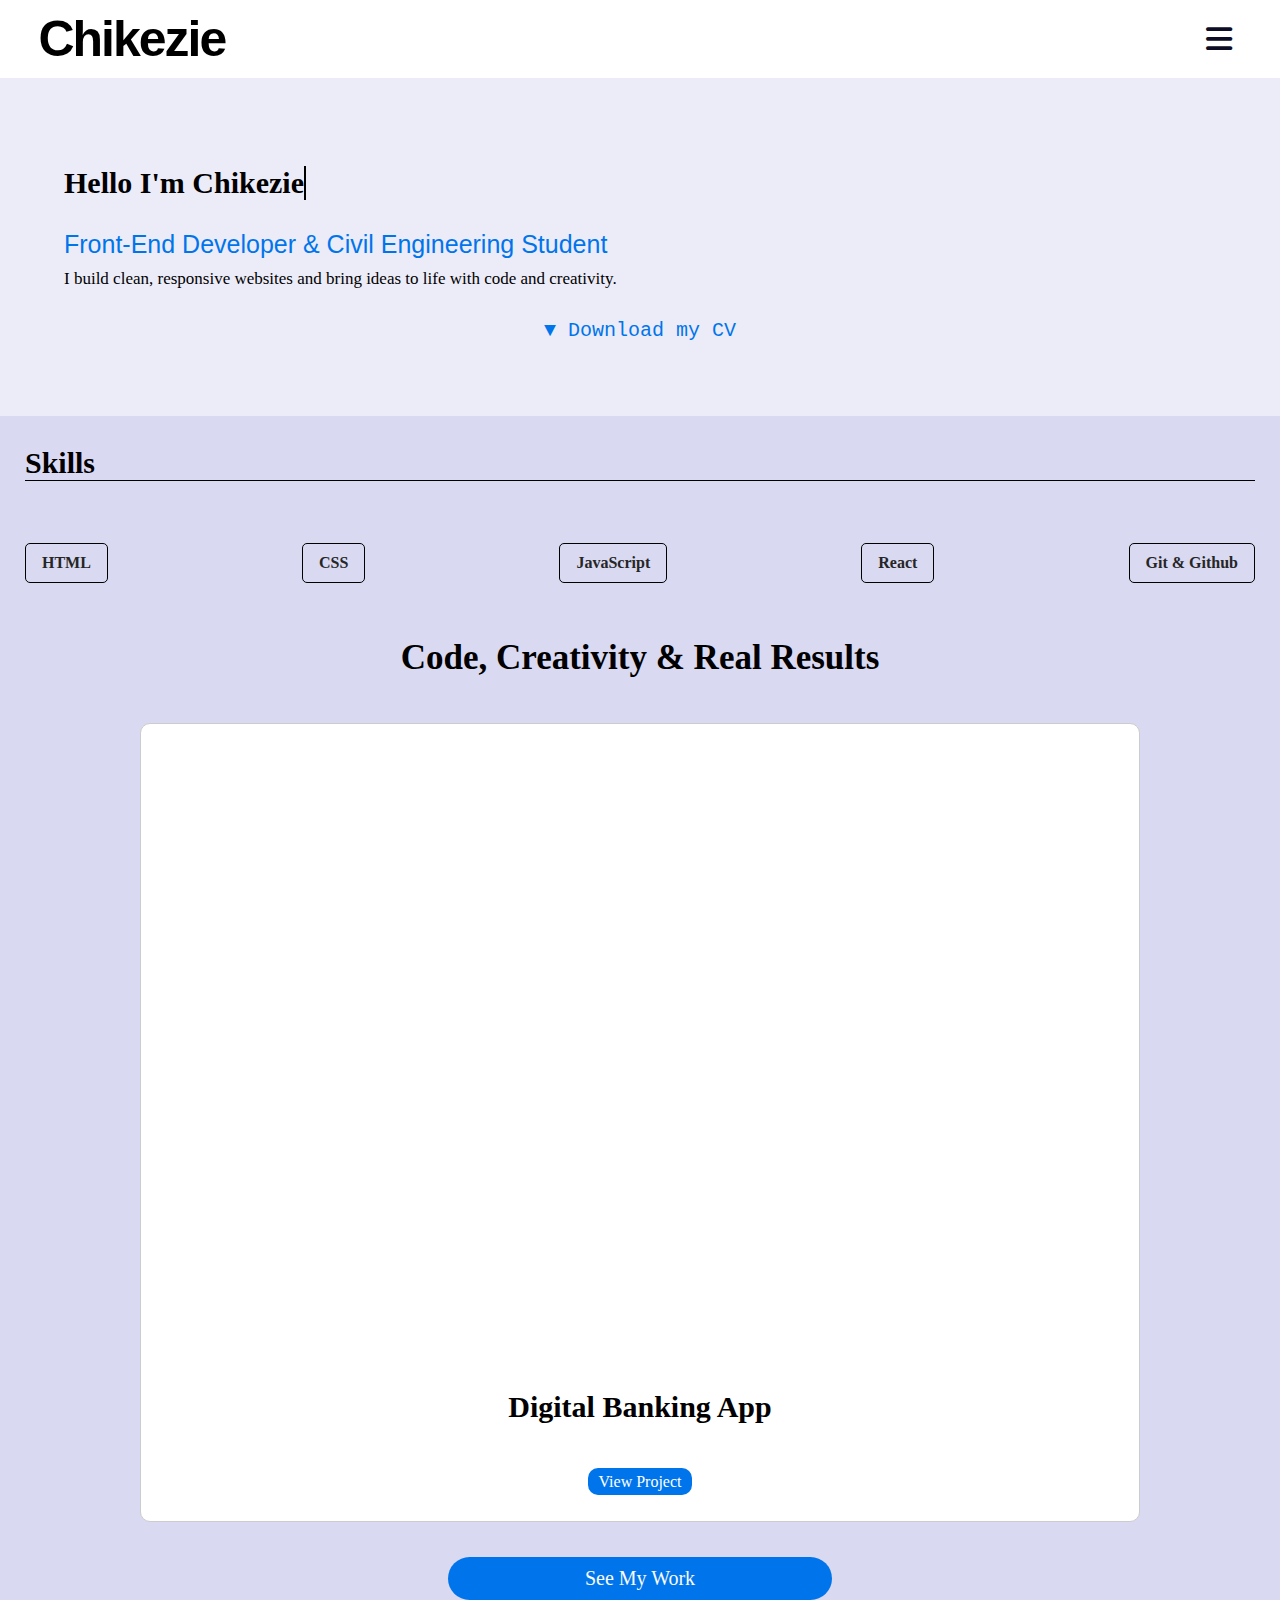
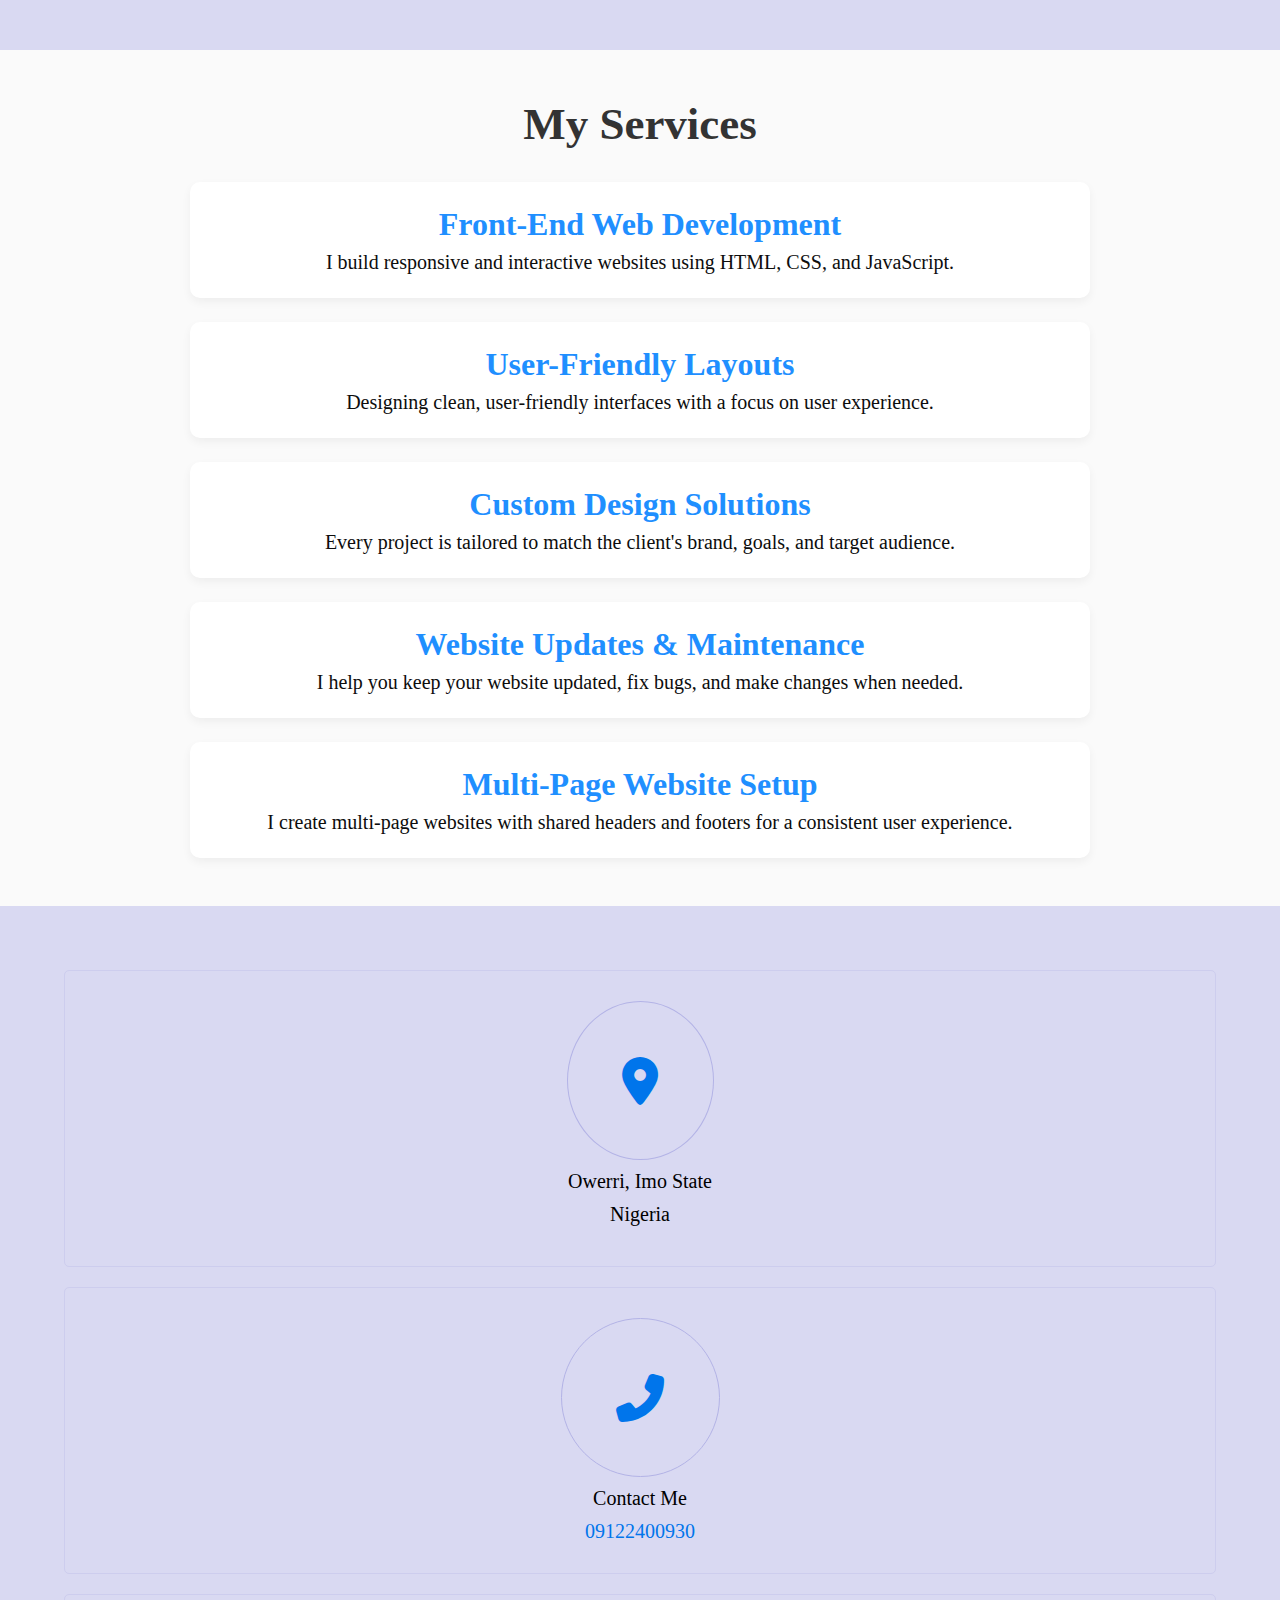
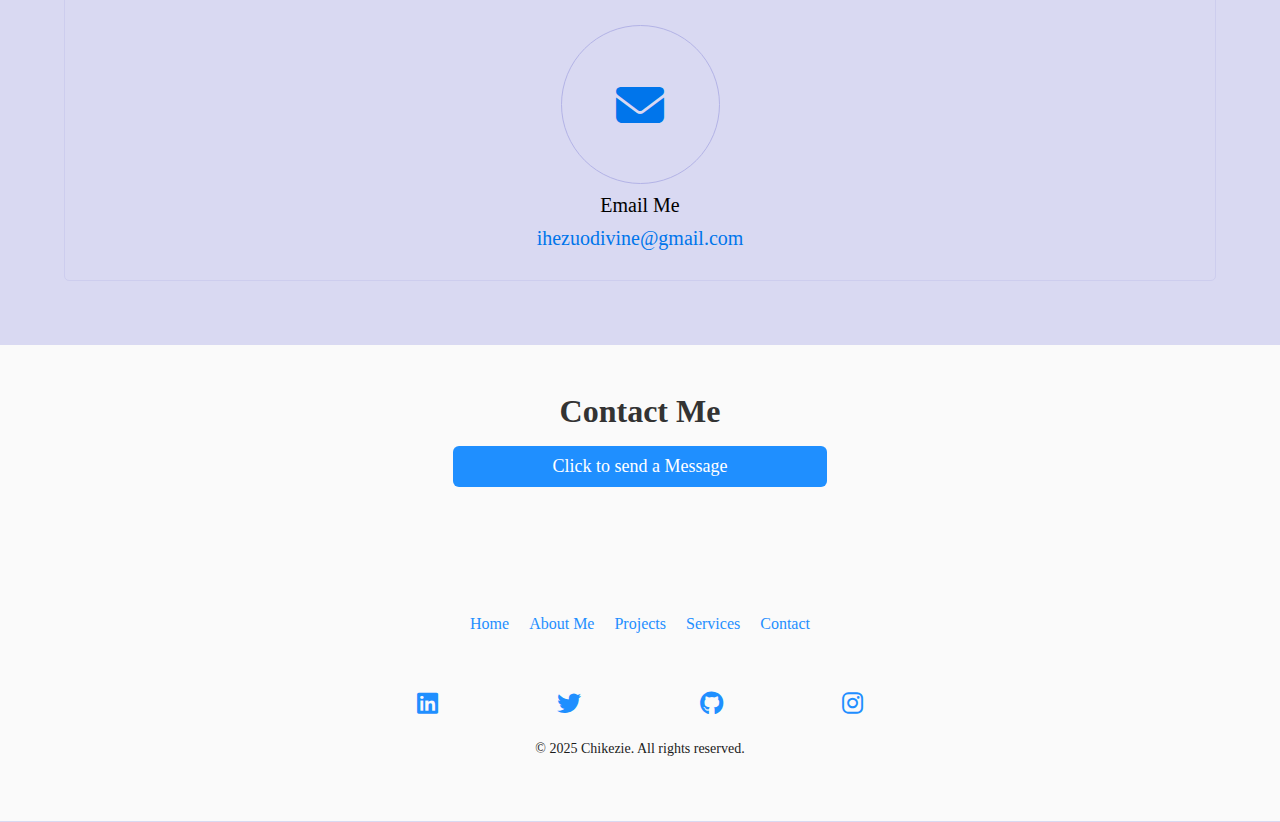
<file: index.html>
<!DOCTYPE html>
<html lang="en">
  <head>
    <title>Chikezie</title>
    <meta charset="utf-8" />
    <meta name="viewport" content="width=device-width initialscale=1.0" />
    <link rel="stylesheet" href="Just-me.css" />
    <link
      rel="stylesheet"
      href="https://cdnjs.cloudflare.com/ajax/libs/font-awesome/6.5.0/css/all.min.css"
    />
  </head>
  <body>
    <header>
      <div class="logo" id="logo1">
        <h1>Chikezie</h1>
        <a href="#section-sidemenu" id="menubarbtn"
          ><i class="fas fa-bars"></i
        ></a>
      </div>

      <div class="section-sidemenu" id="section-sidemenu">
        <div class="infomenu">
          <p><a href="#sidemenu" id="sidemenubtn">MENU</a></p>
          <p><a href="#infocontainer" id="infobtn">INFO</a></p>
        </div>

        <div class="logo">
          <h1>Chikezie</h1>
          <a href="" id="close"><i class="fas fa-times"></i></a>
        </div>

        <nav id="sidemenu">
          <a href="#home" class="home2">Home</a>
          <a href="#aboutme" class="about1">About</a>
          <a href="#project">projects</a>
          <a href="#services">Services</a>
          <a href="#contact">Contact</a>
        </nav>

        <div id="infocontainer">
          <h1>About Me</h1>
          <p>
            I'm a front end developer using modern ideas simplicity design and
            universal visual identification tailored to dedicated and current
            market.
          </p>

          <a href="#contact">Contact Me</a>

          <h1>contact us</h1>

          <div class="contact-info">
            <p><i class="fas fa-map-marker-alt"></i> Imo, Nigeria</p>
            <p><i class="fas fa-phone"></i> +2349122400930</p>
            <p><i class="fas fa-envelope"></i>ihezuodivine@gmail.com</p>
          </div>
        </div>
      </div>
    </header>

    <section class="home" id="home">
      <h1>Hello I'm <span class="myname">Chikezie</span></h1>
      <p>
        <span class="homespan"
          >Front-End Developer & Civil Engineering Student</span
        >
      </p>
      <p>
        I build clean, responsive websites and bring ideas to life with code and
        creativity.
      </p>

      <a href="" class="seework" id="seework">Go back</a>

      <p class="CV">
        <a href="MY RESUME.IHEZUO.DIVINE.pdf">&#x25BC; Download my CV</a>
      </p>
    </section>

    <section class="about" id="aboutme">
      <h1>About Me</h1>
      <p>
        Hello! I'm <strong>Chikezie</strong>, a creative and dedicated
        <strong>Front-End Developer</strong>
        with a passion for clean code and engaging user experiences. I enjoy
        bringing ideas to life through modern web technologies.
      </p>
      <p>
        I specialize in building responsive and interactive websites using
        <strong>HTML</strong>, <strong>CSS</strong>, and
        <strong>JavaScript</strong>. My goal is to create beautiful, functional
        websites that work smoothly on all devices.
      </p>

      <h2>Skills</h2>
      <ul class="skills-list">
        <li>
          <strong>HTML</strong><br />
          I write clean, semantic HTML to structure content effectively and
          ensure accessibility.
        </li>
        <li>
          <strong>CSS</strong><br />
          I style websites with CSS, including Flexbox, Grid, animations, and
          responsive layouts.
        </li>
        <li>
          <strong>JavaScript</strong><br />
          I use JavaScript to add interactivity and dynamic behavior to
          websites.
        </li>
        <li>
          <strong>Git</strong><br />
          I track changes in my code and manage versions during development.
        </li>
        <li>
          <strong>GitHub</strong><br />
          I use GitHub to store and share code, collaborate, and deploy my
          projects.
        </li>
      </ul>
    </section>

    <main id="main">
      <article class="articleskill">
        <h2>Skills</h2>
        <div class="skillscontainer">
          <h3>HTML</h3>
          <h3>CSS</h3>
          <h3>JavaScript</h3>
          <h3>React</h3>
          <h3>Git & Github</h3>
        </div>
      </article>

      <section class="project" id="project">
        <h1>Code, Creativity & Real Results</h1>
        <div class="main-iframebox">
          <iframe
            class="main-iframe"
            src="https://ihezuodivine.github.io/Dbanklite/Dbanklite.html"
            frameborder="100"
            scrolling="no"
          ></iframe>
          <h2>Digital Banking App</h2>
          <a href="https://ihezuodivine.github.io/Dbanklite/Dbanklite.html"
            >View Project</a
          >
        </div>
        <a href="#iframe2" class="seework" id="seework2">See My Work</a>
      
        <div class="projectcontainer" id="projectcontainer">
          <div class="iframebox">
            <iframe
              src="https://ihezuodivine.github.io/Lunchpoint/lunchpoint.html"
              frameborder="100"
              scrolling="no"
            ></iframe>
            <h2>Management Platform</h2>
            <a href="https://ihezuodivine.github.io/Lunchpoint/lunchpoint.html"
              >View Project</a
            >
          </div>
          <div class="iframebox">
            <iframe
              src="https://ihezuodivine.github.io/Kezie-store/Main.html"
              frameborder="100"
              scrolling="no"
            ></iframe>
            <h2>E-commerce Store</h2>
            <a href="https://ihezuodivine.github.io/Kezie-store/Main.html"
              >View Project</a
            >
          </div>
          <div class="iframebox">
            <iframe
              src="https://ihezuodivine.github.io/E-commerce-website/Ecom%20.html"
              scrolling="no"
              frameborder="100"
            ></iframe>
            <h2>E-commerce</h2>
            <a
              href="https://ihezuodivine.github.io/E-commerce-website/Ecom%20.html"
              >View Project</a
            >
          </div>

          <div class="iframebox" id="iframe2">
            <iframe
              src="https://ihezuodivine.github.io/Smart-landing-page-/Smart%20landing%20page.html"
              scrolling="no"
              frameborder="0"
            ></iframe>
            <h2>Smart page</h2>
            <a
              href="https://ihezuodivine.github.io/Smart-landing-page-/Smart%20landing%20page.html"
              >View Project</a
            >
          </div>

          <div class="iframebox">
            <iframe
              src="https://ihezuodivine.github.io/Chikezie-portfolio-/Chikezie.html"
              scrolling="no"
              frameborder="0"
            ></iframe>
            <h2>Portfolio</h2>
            <a
              href="https://ihezuodivine.github.io/Chikezie-portfolio-/Chikezie.html"
              >View project</a
            >
          </div>
        </div>
      </section>

      <section class="services" id="services">
        <h2>My Services</h2>
        <div class="service-list">
          <div class="service-card">
            <h3>Front-End Web Development</h3>
            <p>
              I build responsive and interactive websites using HTML, CSS, and
              JavaScript.
            </p>
          </div>

          <div class="service-card">
            <h3>User-Friendly Layouts</h3>
            <p>
              Designing clean, user-friendly interfaces with a focus on user
              experience.
            </p>
          </div>

          <div class="service-card">
            <h3>Custom Design Solutions</h3>
            <p>
              Every project is tailored to match the client's brand, goals, and
              target audience.
            </p>
          </div>

          <div class="service-card">
            <h3>Website Updates & Maintenance</h3>
            <p>
              I help you keep your website updated, fix bugs, and make changes
              when needed.
            </p>
          </div>

          <div class="service-card">
            <h3>Multi-Page Website Setup</h3>
            <p>
              I create multi-page websites with shared headers and footers for a
              consistent user experience.
            </p>
          </div>
        </div>
      </section>

      <article class="with-contact">
        <div class="contact-location">
          <i class="fas fa-map-marker-alt"></i>
          <p>Owerri, Imo State</p>
          <p>Nigeria</p>
        </div>

        <div class="contact-location">
          <a href="tel:+2349122400930"><i class="fas fa-phone-alt"></i></a>
          <p>Contact Me</p>
          <a href="tel:+2349122400930">09122400930</a>
        </div>

        <div class="contact-location">
          <a href="mailto:ihezuodivine@gmail.com"
            ><i class="fas fa-envelope"></i
          ></a>
          <p>Email Me</p>
          <a href="mailto:ihezuodivine@gmail.com"> ihezuodivine@gmail.com</a>
        </div>
      </article>

      <section class="contact-section" id="contact">
        <h2>Contact Me</h2>
        <details>
          <summary class="hidden">Click to send a Message</summary>
          <form
            action="https://formspree.io/f/xovdnarj"
            method="post"
            class="contact-form"
          >
            <input
              type="text"
              name="name"
              id="name"
              placeholder="Your Name"
              required
            />
            <input
              type="email"
              name="email"
              id="email"
              placeholder="Your Email"
              required
            />
            <textarea
              name="message"
              id="message"
              placeholder="Your Message"
              required
            ></textarea>
            <button type="submit" id="submit">Send Message</button>
            <p id="errorMessage"></p>
          </form>
        </details>
      </section>
    </main>

    <footer>
      <div class="footer-nav">
        <a href="#home">Home</a>
        <a href="#aboutme" class="about1">About Me</a>
        <a href="#project">Projects</a>
        <a href="#services">Services</a>
        <a href="#contact">Contact</a>
      </div>

      <div class="social-icons">
        <a
          href="https://www.linkedin.com/in/ihezuo-divine-4517892b6?utm_source=share&utm_campaign=share_via&utm_content=profile&utm_medium=ios_app"
          ><i class="fab fa-linkedin"></i
        ></a>
        <a href="https://x.com/dev_chikezie?s=21"
          ><i class="fab fa-twitter"></i
        ></a>
        <a href="https://github.com/IhezuoDivine"
          ><i class="fab fa-github"></i
        ></a>
        <a
          href="https://www.instagram.com/ihezuodivine?igsh=MXh6aWllNjZvbmV6NQ%3D%3D&utm_source=qr"
          ><i class="fab fa-instagram"></i
        ></a>
      </div>

      <p>&copy; 2025 Chikezie. All rights reserved.</p>
    </footer>

    <script src="Just-me.js"></script>
  </body>
</html>
</file>
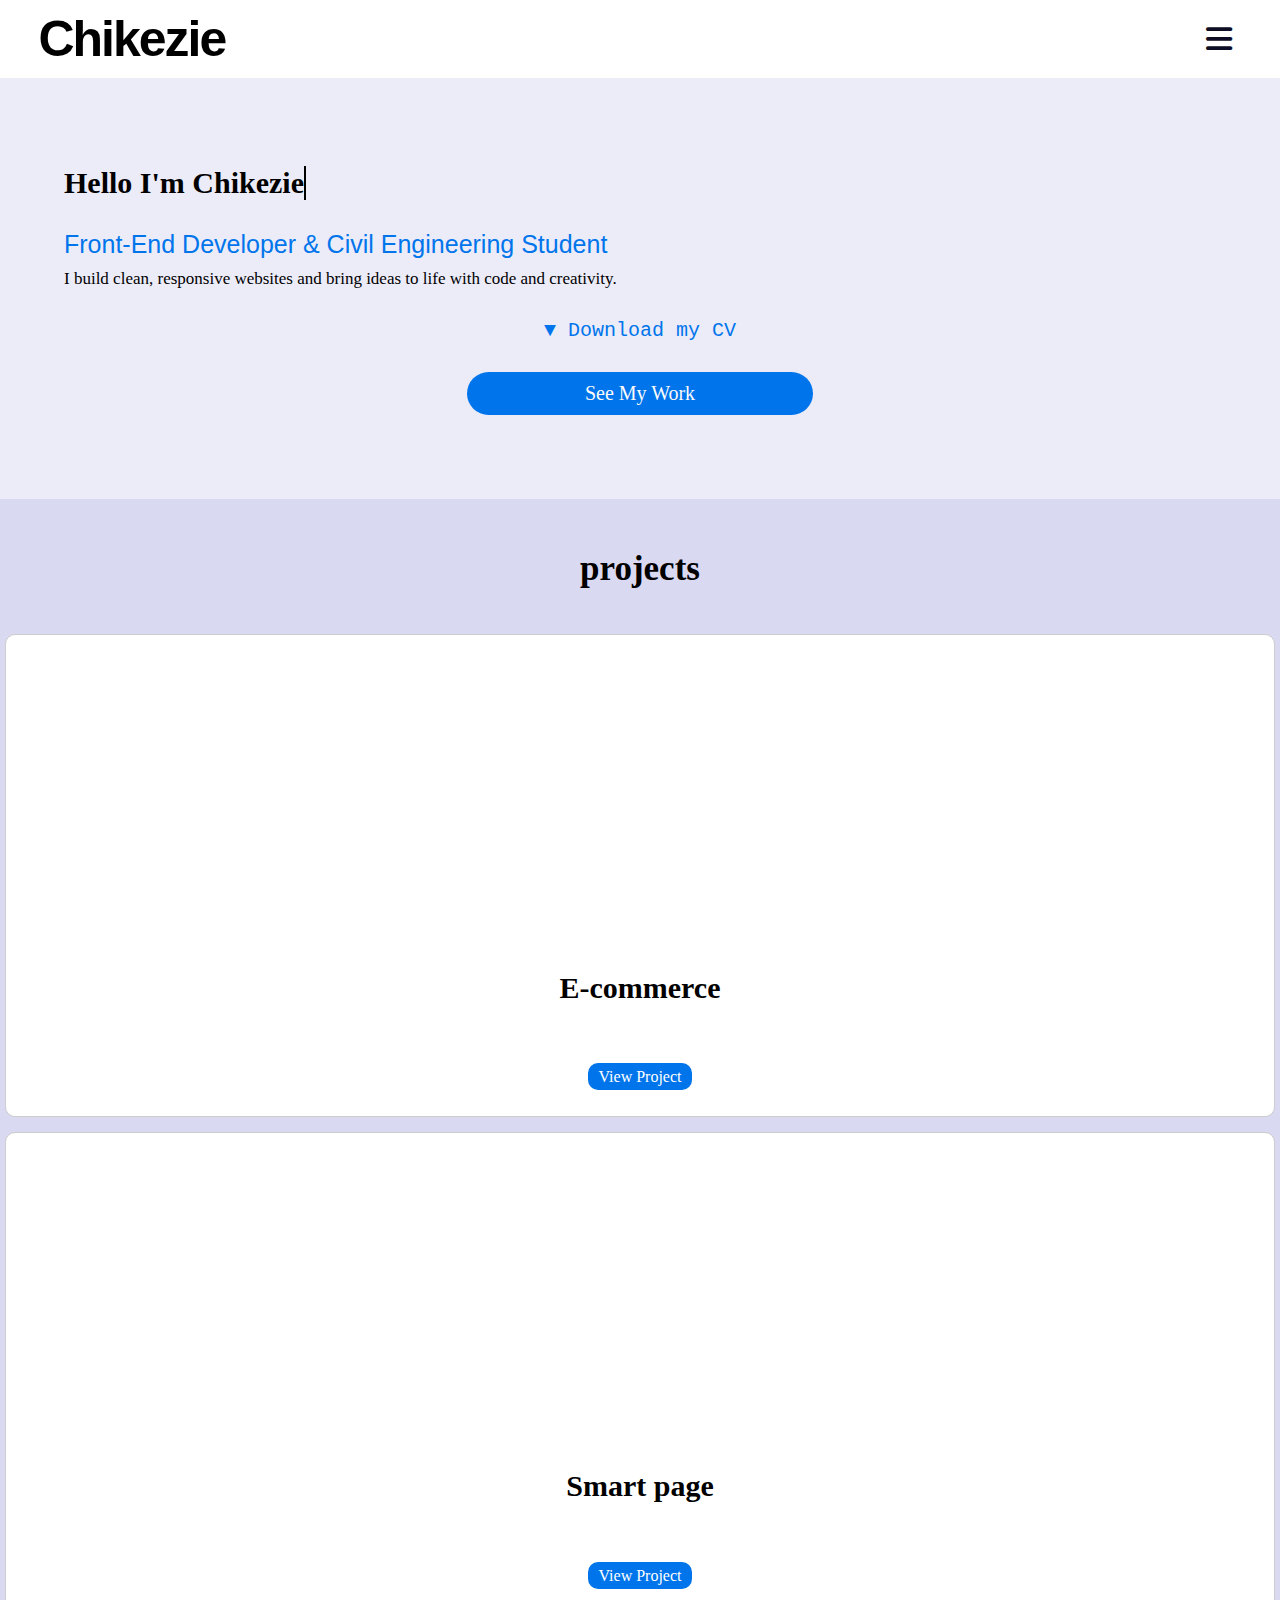
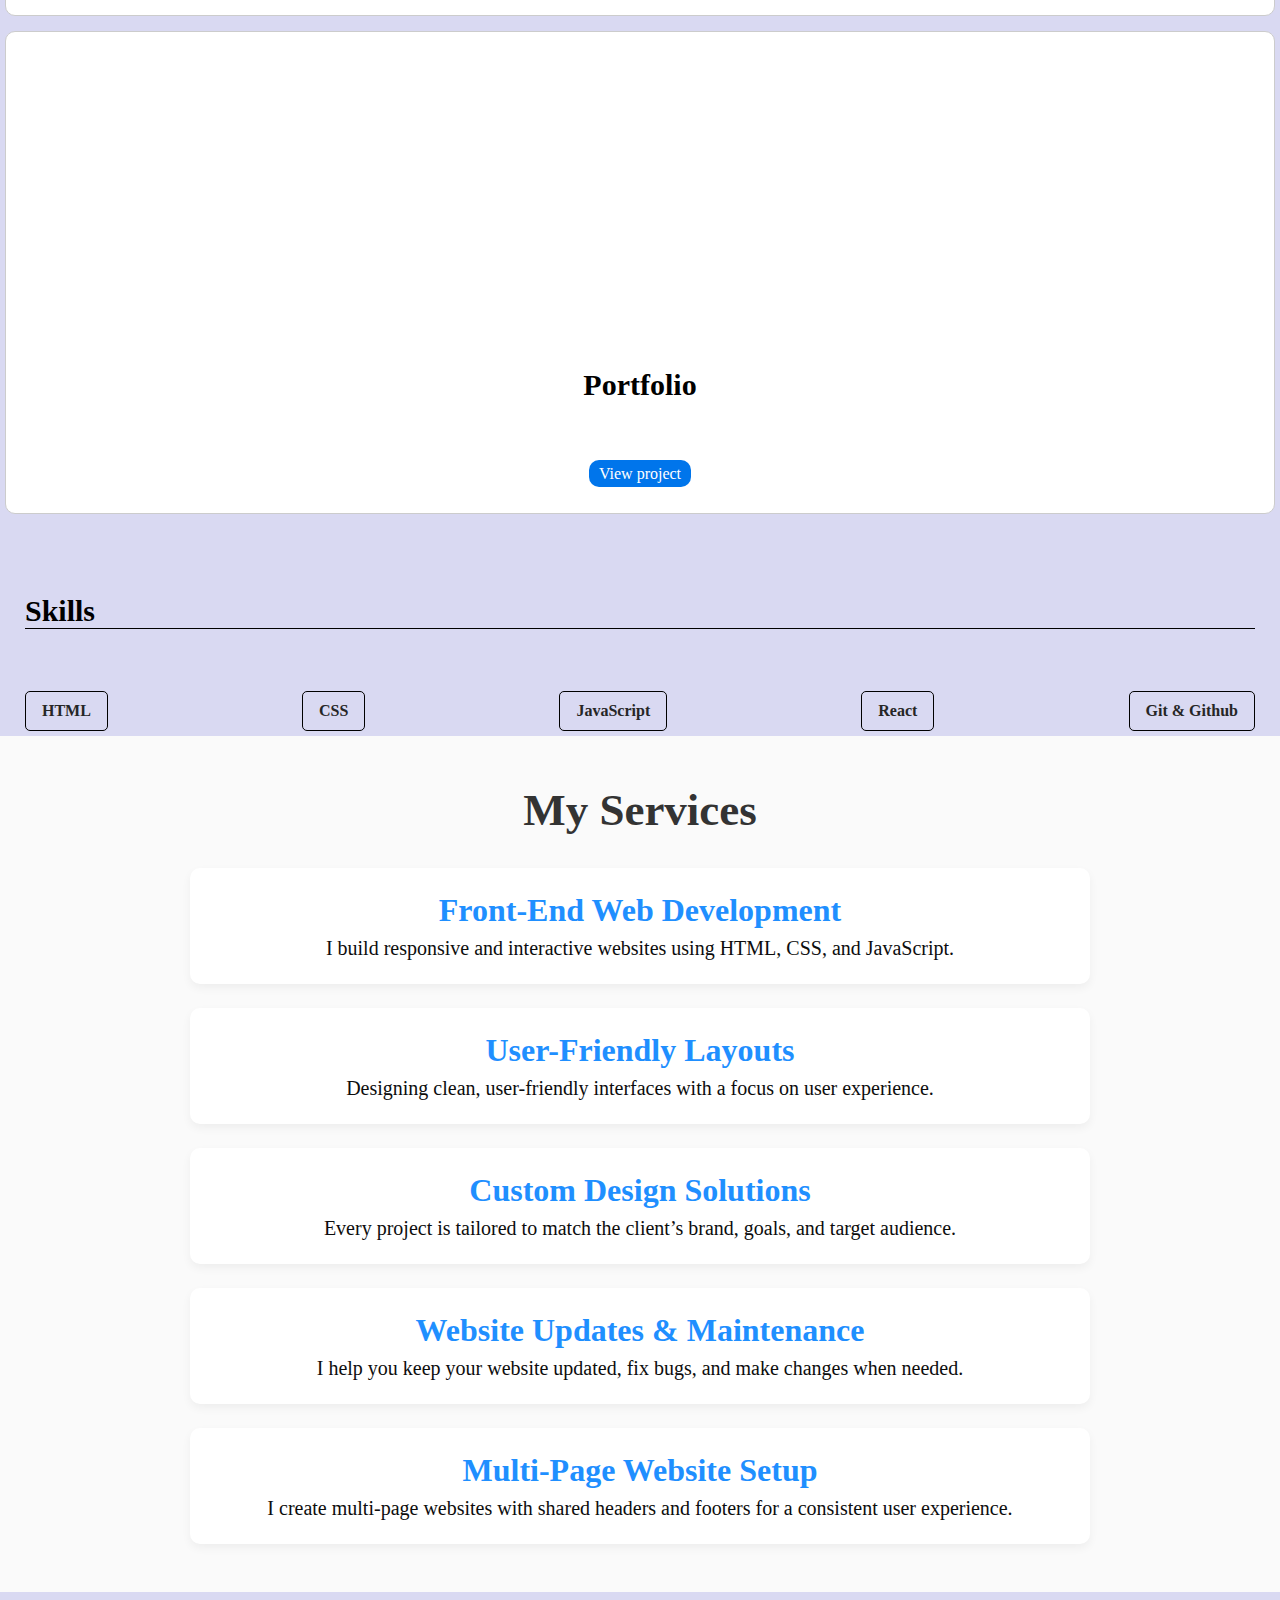
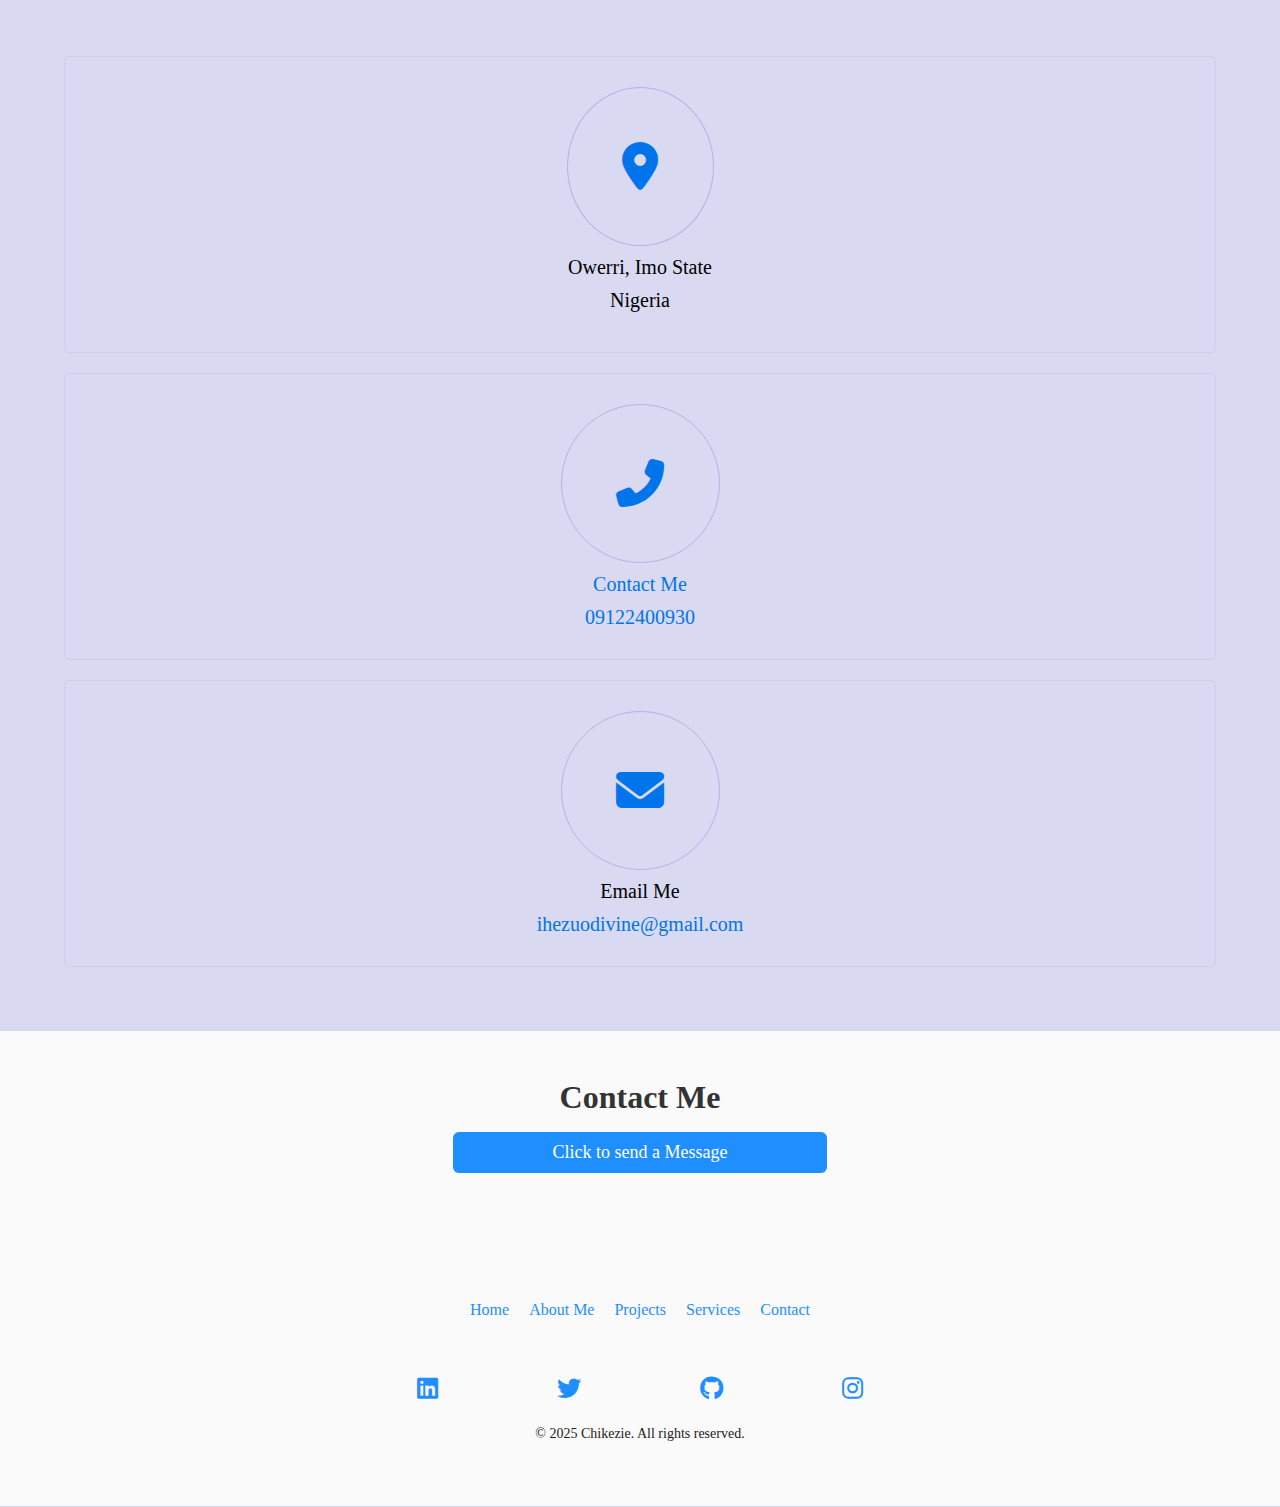
<file: Just-me.html>
<!doctype html>
<html lang="en">
  <head>
    <title>Chikezie</title>
    <meta charset="utf-8">
    <meta name="viewport" content="width=device-width initialscale=1.0">
    <link rel="stylesheet" href="Just-me.css">
    <link rel="stylesheet" 
     href="https://cdnjs.cloudflare.com/ajax/libs/font-awesome/6.5.0/css/all.min.css">
  </head>
  <body>
    <header>
     <div class="logo" id="logo1">
       <h1>Chikezie</h1>
        <a href="#section-sidemenu" id="menubarbtn"><i class="fas fa-bars"></i></a>
     </div>

    <div class="section-sidemenu" id="section-sidemenu">

         <div class="infomenu">
           <p><a href="#sidemenu" id="sidemenubtn">MENU</a></p>
           <p><a href="#infocontainer" id="infobtn">INFO</a></p>
         </div>

         <div class="logo">
           <h1>Chikezie</h1>
           <a href="" id="close"><i class="fas fa-times"></i></a>
         </div>

       <nav id="sidemenu">
         <a href="#home" class="home2">Home</a>
         <a href="#aboutme" class="about1">About</a>
         <a href="#project">projects</a>
         <a href="#services">Services</a>
         <a href="#contact">Contact</a>
      </nav>


       <div id="infocontainer">
         <h1>About Me</h1>
         <p>I'm a front end developer using modern ideas simplicity design and
           universal visual identification tailored to dedicated and current market.</p>

          <a href="#contact">Contact Me</a>

          <h1>contact us</h1>

          <div class="contact-info">
             <p><i class="fas fa-map-marker-alt"></i> Imo, Nigeria</p>
             <p><i class="fas fa-phone"></i> +2349122400930</p>
             <p><i class="fas fa-envelope"></i>ihezuodivine@gmail.com</p>
          </div>
       </div>

     </div>
    </header>

    <section class="home" id="home"> 
      <h1>Hello I'm <span class="myname">Chikezie</span></h1>
      <p><span class="homespan">Front-End Developer & Civil Engineering Student</span></p>
      <p>I build clean, responsive websites and bring ideas to life with 
         code and creativity.</p>

      <p class="CV"><a href="MY RESUME.IHEZUO.DIVINE.pdf">&#x25BC; Download my CV</a></p>
      <a href=""  class="seework" id="seework">Go back</a>
      <a href="#iframe2" class="seework" id="seework2">See My Work</a>
    </section>
  

      <section class="about" id="aboutme">
    <h1>About Me</h1>
    <p>
      Hello! I'm <strong>Chikezie</strong>, a creative and dedicated <strong>Front-End Developer</strong> 
      with a passion for clean code and engaging user experiences. I enjoy bringing ideas to life 
      through modern web technologies.
    </p>
    <p>
      I specialize in building responsive and interactive websites using <strong>HTML</strong>,
       <strong>CSS</strong>, and <strong>JavaScript</strong>. My goal is to create beautiful, functional websites that work smoothly on all devices.
    </p>

    <h2>Skills</h2>
    <ul class="skills-list">
      <li>
        <strong>HTML</strong><br>
        I write clean, semantic HTML to structure content effectively and ensure accessibility.
      </li>
      <li>
        <strong>CSS</strong><br>
        I style websites with CSS, including Flexbox, Grid, animations, and responsive layouts.
      </li>
      <li>
        <strong>JavaScript</strong><br>
        I use JavaScript to add interactivity and dynamic behavior to websites.
      </li>
      <li>
        <strong>Git</strong><br>
        I track changes in my code and manage versions during development.
      </li>
      <li>
        <strong>GitHub</strong><br>
        I use GitHub to store and share code, collaborate, and deploy my projects.
      </li>
    </ul>
      </section>


    <main id="main">
    <section class="project" id="project">
      <h1>projects</h1>
        <div class="iframebox">
          <iframe src="https://ihezuodivine.github.io/E-commerce-website/Ecom%20.html" 
             scrolling="no"  frameborder="100"></iframe>
           <h2>E-commerce</h2>
           <a href="https://ihezuodivine.github.io/E-commerce-website/Ecom%20.html">View Project</a>
        </div>

        <div class="iframebox" id="iframe2">
          <iframe src="https://ihezuodivine.github.io/Smart-landing-page-/Smart%20landing%20page.html" 
              scrolling="no" frameborder="0"></iframe>
           <h2>Smart page</h2>
           <a href="https://ihezuodivine.github.io/Smart-landing-page-/Smart%20landing%20page.html">View Project</a>
        </div>

        <div class="iframebox">
          <iframe src="https://ihezuodivine.github.io/Chikezie-portfolio-/Chikezie.html" 
              scrolling="no" frameborder="0"></iframe>
           <h2>Portfolio</h2>
           <a href="https://ihezuodivine.github.io/Chikezie-portfolio-/Chikezie.html">View project</a>
        </div>
    </section>

    <article class="articleskill">
      <h2>Skills</h2>
          <div class="skillscontainer">
          <h3>HTML</h3>
          <h3>CSS</h3>
          <h3>JavaScript</h3>
          <h3>React</h3>
          <h3>Git & Github</h3>
        </div>
    </article>

    <section class="services" id="services">
      <h2>My Services</h2>
        <div class="service-list">
           <div class="service-card">
            <h3>Front-End Web Development</h3>
            <p>I build responsive and interactive websites using HTML, CSS, and JavaScript.</p>
           </div>

           <div class="service-card">
             <h3>User-Friendly Layouts</h3>
             <p>Designing clean, user-friendly interfaces with a focus on user experience.</p>
           </div>

           <div class="service-card">
              <h3>Custom Design Solutions</h3>
              <p>Every project is tailored to match the client’s brand, goals, and target audience.</p>
           </div>

           <div class="service-card">
              <h3>Website Updates & Maintenance</h3>
              <p>I help you keep your website updated, fix bugs, and make changes when needed.</p>
           </div>

           <div class="service-card">
              <h3>Multi-Page Website Setup</h3>
              <p>I create multi-page websites with shared headers and footers for a consistent
                 user experience.</p>
           </div>

        </div>
    </section>

    <article class="with-contact">
       <div class="contact-location">
         <i class="fas fa-map-marker-alt"></i>
         <p> Owerri, Imo State</p>
         <p>Nigeria</p>
       </div>

       <div class="contact-location">
        <a href="tel:+2349122400930"><i class="fas fa-phone-alt"></i>
          <p>Contact Me</p>
          <a href="tel:+2349122400930">09122400930</a>
       </div>

       <div class="contact-location">
         <a href="mailto:ihezuodivine@gmail.com"><i class="fas fa-envelope"></i></a>
          <p>Email Me</p>
          <a href="mailto:ihezuodivine@gmail.com">
            ihezuodivine@gmail.com</a>
       </div>
    </article>
   
    <section class="contact-section" id="contact">
      <h2>Contact Me</h2>
      <details>
       <summary class="hidden">Click to send a Message</summary>
           <form action="https://formspree.io/f/xovdnarj" method="post" class="contact-form">
            <input type="text" name="name" id="name" placeholder="Your Name" required>
            <input type="email" name="email" id="email" placeholder="Your Email" required>
            <textarea name="message" id="message" placeholder="Your Message" required></textarea>
            <button type="submit" id="submit">Send Message</button>
            <p id="errorMessage"></p>
          </form>
        </details>
    </section>
  </main>


   <footer>
      <div class="footer-nav">
        <a href="#home">Home</a>
        <a href="#aboutme" class="about1">About Me</a>
        <a href="#project">Projects</a>
        <a href="#services">Services</a>
        <a href="#contact">Contact</a>
      </div>

      <div class="social-icons">
        <a href="https://www.linkedin.com/in/ihezuo-divine-4517892b6?utm_source=share&utm_campaign=share_via&utm_content=profile&utm_medium=ios_app"><i class="fab fa-linkedin"></i></a>
        <a href="https://x.com/dev_chikezie?s=21"><i class="fab fa-twitter"></i></a>
        <a href="https://github.com/IhezuoDivine"><i class="fab fa-github"></i></a>
        <a href="https://www.instagram.com/ihezuodivine?igsh=MXh6aWllNjZvbmV6NQ%3D%3D&utm_source=qr"><i class="fab fa-instagram"></i></a>
      </div>

     <p>&copy; 2025 Chikezie. All rights reserved.</p>

   </footer>
      
    
    <script src="Just-me.js"></script>
  </body>
</html>
</file>
<file: Just-me.css>
* {
  margin: 0;
  padding: 0;
  text-decoration: none;
  box-sizing: border-box;
  list-style: none;
  border: none;
  box-shadow: none;
  outline: none;
}
:root {
  --bg-color: hsl(240, 50%, 90%);
  --second-bg-color: hsl(white);
  --main-color: hsl(210, 100%, 46%);
  --text-color: hsl(240, 50%, 10%);
}
body {
  background-color: var(--bg-color);
}
#logo1 {
  position: fixed;
  width: 100%;
  display: flex;
  justify-content: space-between;
  padding: 10px 3%;
  font-size: 25px;
  margin-top: -5%;
  align-items: center;
  background-color: white;
  z-index: 100;
}
.logo {
  display: flex;
  justify-content: space-between;
}
.logo h1 {
  font-family: sans-serif;
  letter-spacing: -2px;
}

.logo a i {
  font-size: 30px;
  padding: 10px;
  border-radius: 50%;
  color: var(--text-color);
  transition: background-color 0.3s;
}
.logo a i:hover {
  color: hsl(210, 100%, 60%);
}
#section-sidemenu {
  position: fixed;
  top: 80px;
  right: 0;
  width: 70%;
  height: calc(100vh - 1px);
  background-color: white;
  display: none;
  overflow-y: auto;
  margin-top: -2%;
  padding: 20px;
  transition: right 0.3s ease;
  z-index: 99;
}
.infomenu {
  display: flex;
  justify-content: space-between;
  margin-bottom: 5%;
  padding: 10px 18%;
  border: none;
}
.infomenu a {
  color: blue;
  font-size: 25px;
}
#infobtn:hover {
  color: black;
}
#sidemenubtn:hover {
  color: black;
}
#sidemenu a {
  display: block;
  font-size: 30px;
  font-weight: bold;
  color: var(--text-color);
  margin: 15% 1px;
  padding-left: 5%;
}
#sidemenu a:hover {
  color: hsl(240, 50%, 60%);
}
#infocontainer {
  margin: 5%;
}
#infocontainer p {
  margin-top: 5%;
  padding-bottom: 10%;
}
#infocontainer a {
  padding: 10px 20px;
  background-color: var(--main-color);
  color: white;
  align-items: center;
  text-align: center;
  border-radius: 10px;
}
#infocontainer h1 {
  margin-top: 10%;
}
.contact-info p i {
  margin-right: 10%;
}
@media (min-width: 1050px) {
  #section-sidemenu {
    width: 40%;
    background: white;
    height: 100%;
  }
}
.home {
  padding: 100px 5% 5% 5%;
  margin: 5% 0% 0% 0%;
  background-color: hsl(240, 50%, 95%);
}
.myname {
  white-space: nowrap;
  overflow: hidden;
  display: inline-flex;
  z-index: 5;
  border-right: 2px solid black;
  animation: typing 4s steps(20) forwards, blink 0.7s step-end infinite;
}

@keyframes typing {
  from {
    width: 0ch;
  }
  to {
    width: 8ch;
  }
}

@keyframes blink {
  50% {
    border-color: transparent;
  }
}
.home h1 {
  padding-top: 5%;
  font-size: 30px;
  margin-bottom: 5%;
  display: inline-block;
}
.home p {
  font-size: 17px;
  margin-bottom: 10px;
}
.homespan {
  color: var(--main-color);
  font-size: 25px;
  font-family: "Gill Sans", "Gill Sans MT", sans-serif;
}
.CV {
  margin-top: 5%;
  align-items: center;
  text-align: center;
}
.CV a {
  font-size: 20px;
  font-family: monospace;
  font-weight: lighter;
  color: var(--main-color);
}
.CV a:hover {
  color: hsl(210, 100%, 60%);
}
.seework {
  display: flex;
  justify-content: center;
  align-items: center;
  padding: 10px 2px;
  background-color: var(--main-color);
  border-radius: 50px;
  color: hsl(0, 0%, 98%);
  width: 30%;

  margin: 20px auto;
  font-size: 20px;
}
.seework:hover {
  background-color: hsl(210, 100%, 60%);
}
#seework2 {
  align-items: center;
  text-align: center;
}
#seework {
  display: none;
  align-items: center;
  text-align: center;
}
@media (min-width: 700px) {
  .home {
    padding-top: 80px 5% 5% 5%;
    margin: 5% 0% 0% 0%;
  }
  .home h1 {
    padding-top: 2px;
    margin-bottom: 30px;
  }
  .CV,
  .seework {
    margin-top: 30px;
  }
}
.about {
  max-width: 900px;
  margin: 40px auto;
  padding: 30px;
  background-color: hsl(210, 50%, 40%);
  border-radius: 10px;
  box-shadow: 0 5px 15px rgba(0, 0, 0, 0.2);
  display: none;
}

.about h1 {
  font-size: 32px;
  margin-bottom: 10px;
  border-bottom: 2px solid white;
  display: inline-block;
}

.about h2 {
  font-size: 24px;
  margin-top: 20px;
}

.about p {
  font-size: 16px;
  line-height: 1.6;
  margin-bottom: 20px;
}

.skills-list {
  list-style: none;
  padding: 0;
}

.skills-list li {
  margin-bottom: 15px;
  background-color: hsl(210, 50%, 35%);
  padding: 15px;
  border-radius: 8px;
}

.skills-list strong {
  display: block;
  font-size: 18px;
  margin-bottom: 5px;
  color: hsl(210, 100%, 85%);
}

.other-section {
  text-align: center;
  margin-top: 30px;
}

@media (max-width: 600px) {
  .about {
    padding: 20px;
  }

  .about h1 {
    font-size: 26px;
  }

  .about p,
  .about li {
    font-size: 15px;
  }
}
.project {
  align-items: center;
  text-align: center;
  margin-bottom: 50px;
}
@media (min-width: 550px) {
  .projectcontainer {
    display: none;
    grid-template-columns: repeat(auto-fill, 550px);
    justify-content: center;
    gap: 20px;
    overflow: hidden;
  }
}
.project h1 {
  margin-top: 50px;
  font-size: 35px;
  text-align: center;
  color: black;
  margin-bottom: 45px;
}
.main-iframebox {
  width: 98%;
  border: 1px solid hsl(0, 0%, 80%);
  margin: 35px auto;
  background-color: white;
  border-radius: 10px;
  padding-bottom: 30px;
  max-width: 1000px;
}
.main-iframe {
  height: 70vh;
  width: 100%;
  max-width: 1000px;
  border: none;
}
.iframebox {
  text-align: center;
  border: 1px solid hsl(0, 0%, 80%);
  margin: 15px 5px;
  background-color: white;
  border-radius: 10px;
  padding-bottom: 30px;
  max-width: 100%;
}
iframe {
  border-radius: 10px;
  width: 100%;
  max-width: 100%;
  height: 300px;
  border: none;
}
.iframebox h2,
.main-iframebox h2 {
  font-size: 30px;
  margin-bottom: 5%;
  padding-top: 2rem;
}
.iframebox a,
.main-iframebox a {
  font-size: 16px;
  color: white;
  padding: 5px 10px;
  border-radius: 10px;
  background-color: var(--main-color);
}
.iframebox a:hover,
.main-iframebox a:hover {
  color: hsl(0, 0%, 70%);
  background-color: hsl(0, 0%, 38%);
}
.articleskill {
  padding: 30px 25px 5px 25px;
}
.articleskill h2 {
  align-items: center;
  font-weight: bolder;
  border-bottom: 1px solid black;
  margin-bottom: 5%;
  font-size: 30px;
}
.skillscontainer {
  display: flex;
  flex-wrap: wrap;
  justify-content: space-between;
  gap: 8px;
  list-style: none;
}
.skillscontainer h3 {
  border: 1px solid black;
  padding: 10px 16px;
  border-radius: 5px;
  font-size: 16px;
  color: hsl(0, 0%, 15%);
}
.services {
  padding: 3rem 1rem;
  background-color: hsl(0, 0%, 98%);
  text-align: center;
}

.services h2 {
  font-size: 45px;
  margin-bottom: 2rem;
  color: hsl(0, 0%, 20%);
}

.service-list {
  display: grid;
  gap: 1.5rem;
  max-width: 900px;
  margin: 0 auto;
}

.service-card {
  background: white;
  padding: 1.5rem;
  border-radius: 10px;
  box-shadow: 0 4px 10px rgba(0, 0, 0, 0.05);
}

.service-card h3 {
  color: hsl(210, 100%, 56%);
  margin-bottom: 8px;
  font-size: 32px;
}

.service-card p {
  color: hsl(0, 0%, 5%);
  font-size: 20px;
}
.with-contact {
  margin: 5%;
  align-items: center;
  text-align: center;
}
.contact-location {
  padding: 30px;
  margin-top: 20px;
  border-radius: 5px;
  background-color: hsl(240, 50%, 90%);
  border: 1px solid hsl(240, 50%, 87%);
}
.contact-location i {
  font-size: 3rem;
  color: var(--main-color);
  border: 1px solid hsl(240, 50%, 80%);
  padding: 5%;
  border-radius: 50%;
}
.contact-location p {
  font-size: 20px;
  margin: 10px 0;
}
.contact-location a {
  font-size: 20px;
  margin-top: 0px;
  color: var(--main-color);
}
.contact-location a:hover {
  color: hsl(240, 50%, 95%);
}
.contact-location i:hover {
  color: hsl(240, 50%, 90%);
  background-color: hsl(240, 50%, 95%);
}
.contact-section {
  padding: 3rem 1rem;
  text-align: center;
  background-color: hsl(0, 0%, 98%);
}

.contact-section h2 {
  margin-bottom: 1rem;
  color: hsl(0, 0%, 20%);
  font-size: 32px;
}

summary {
  background-color: hsl(210, 100%, 56%);
  color: white;
  border: none;
  border-radius: 6px;
  cursor: pointer;
  font-size: 18px;
  padding: 10px;
  margin-right: 20%;
  margin-left: 20%;
  margin-bottom: 1rem;
}
@media (min-width: 800px) {
  summary {
    margin-left: 35%;
    margin-right: 35%;
  }
}
summary:hover {
  background-color: hsl(210, 100%, 66%);
}
summary::-webkit-details-marker {
  display: none;
}
.contact-form {
  display: flex;
  flex-direction: column;
  gap: 1rem;
  max-width: 500px;
  margin: 0 auto;
}

.contact-form input {
  padding: 10px;
  border-radius: 6px;
  font-size: 20px;
  border: 1px solid hsl(0, 0%, 80%);
}
.contact-form ::placeholder {
  font-size: 16px;
}
.contact-form textarea {
  padding: 3%;
  font-size: 20px;
  height: 200px;
  border-radius: 6px;
  border: 1px solid hsl(0, 0%, 80%);
}
.contact-form textarea::placeholder {
  padding: 3% 0% 0% 2%;
}
.contact-form button {
  padding: 10px;
  background-color: hsl(210, 100%, 56%);
  color: white;
  font-size: 16px;
  border: none;
  border-radius: 6px;
  cursor: pointer;
}

footer {
  background: hsl(0, 0%, 98%);
  padding: 5%;
  text-align: center;
  color: black;
}
.footer-nav {
  margin-bottom: 5%;
}

.footer-nav a {
  margin: 0 8px;
  text-decoration: none;
  color: hsl(210, 100%, 56%);
  font-weight: 500;
  transition: color 0.3s;
}

.footer-nav a:hover {
  color: hsl(210, 100%, 70%);
  font-size: 20px;
}

.social-icons a {
  margin: 0 5%;
  font-size: 1.5rem;
  justify-content: space-between;
  color: hsl(210, 100%, 56%);
  transition: color 0.3s;
}

.social-icons a:hover {
  color: hsl(210, 100%, 40%);
  font-size: 20px;
}

footer p {
  margin-top: 2%;
  font-size: 14px;
  color: hsl(0, 0%, 10%);
}
</file>
